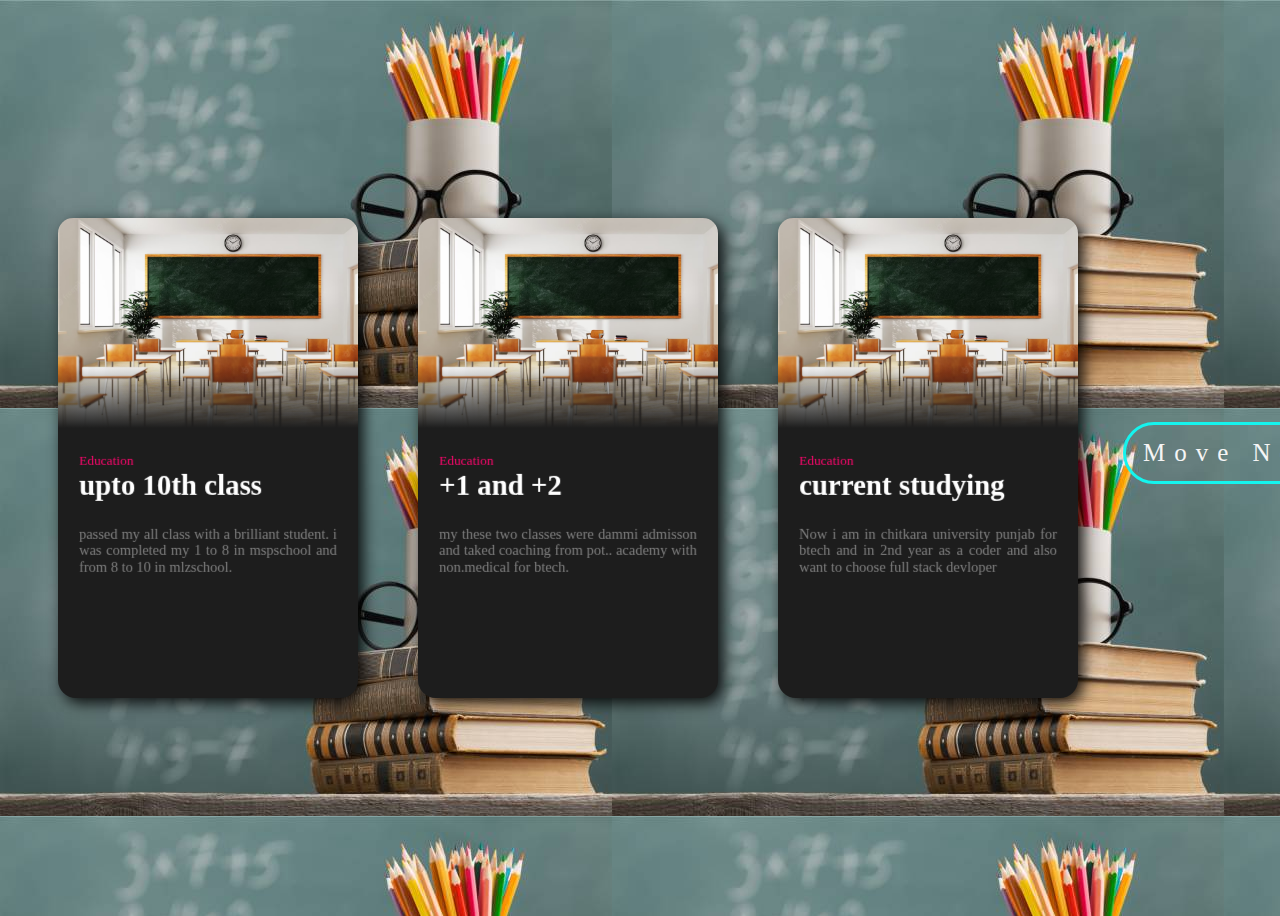
<file: 2/index.html>
<html>
<head>
    <meta charset="lJTF-8" / >
    <link rel="stylesheet" type="text/css" href=" styles.css "/>
    </head>
    <body>
    <div class="card rgb"data-tilt>
    <div class="card-image" ></div>
    <div class="card-text">
    <span class="date">Education</span>
    <h2>upto 10th class</h2>
    <p>passed my all class with a brilliant student. i was completed my 1 to 8 in mspschool and from 8 to 10 in mlzschool.</p>
    </div>
    </div>
    <div class="card rgb" data-tilt>
    <div class="card-image card2"></div>
    <div class="card-text card2">
    <span class="date">Education</span>
    <h2>+1 and +2</h2>
    <p>my these two classes were dammi admisson and taked coaching from pot.. academy with non.medical for btech.</p>
    </div>  
    </div>
    <div class="card rgb"data-tilt>
        <div class="card-image card3"></div>
        <div class="card-text card3">
        <span class="date">Education</span>
        <h2>current studying</h2>
        <p>Now i am in chitkara university punjab for btech and in 2nd year as a coder and also want to choose full stack devloper</p>

    </div>
    </div>
    <div class="container">
        <a href="file:///C:/Users/anike/OneDrive/Documents/all%20projects/Aportfolio/3/index.html">
        <div class="button">Move Next</div>
    </a>
        </div>
    <script src="vanilla-tilt.min.js"></script>
    <script>
    VanillaTi1t. init (document. querySelectorA11 ( " . card " ), {
    glare: true,
    reverse: true,
    "max-glare": 0.5
    });
    </script >
    </body>
</html>
</file>
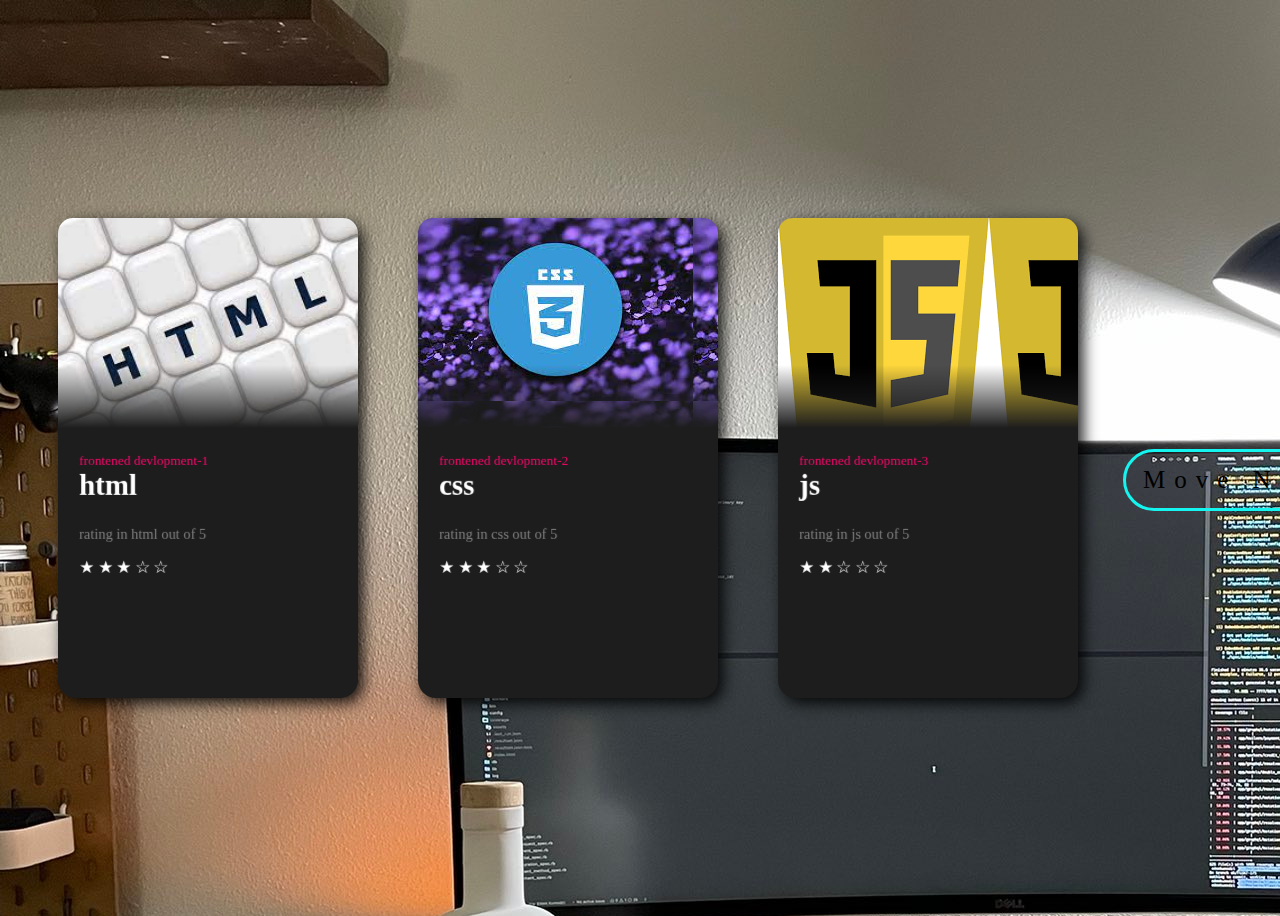
<file: 3/index.html>
<html>
<head>
    <meta charset="lJTF-8" / >
    <link rel="stylesheet" type="text/css" href=" style1.css "/>
    </head>
    <body>
    <div class="card rgb"data-tilt>
    <div class="card-image" ></div>
    <div class="card-text">
    <span class="date">frontened devlopment-1</span>
    <h2>html</h2>
    <p>rating in html out of 5</p>
    &#9733;
    &#9733;
    &#9733;
    &#9734;
    &#9734;
    </div>
    </div>
    <div class="card rgb" data-tilt>
    <div class="card-image card2"></div>
    <div class="card-text card2">
    <span class="date">frontened devlopment-2</span>
    <h2>css</h2>
    <p>rating in css out of 5</p>
    &#9733;
    &#9733;
    &#9733;
    &#9734;
    &#9734;
    </div>  
    </div>
    <div class="card rgb"data-tilt>
        <div class="card-image card3"></div>
        <div class="card-text card3">
        <span class="date">frontened devlopment-3</span>
        <h2>js</h2>
        <p>rating in js out of 5</p>
        &#9733;
    &#9733;
    &#9734;
    &#9734;
    &#9734;
    </div>
    </div>
    <div class="container">
        <a href="file:///C:/Users/anike/OneDrive/Documents/all%20projects/Aportfolio/4/index.html">
        <div class="button">Move Next</div>
    </a>
        </div>
    <script src="vanilla-tilt.min.js"></script>
    <script>
    VanillaTi1t. init (document. querySelectorA11 ( " . card " ), {
    glare: true,
    reverse: true,
    "max-glare": 0.5
    });
    </script >
    </body>
</html>
</file>
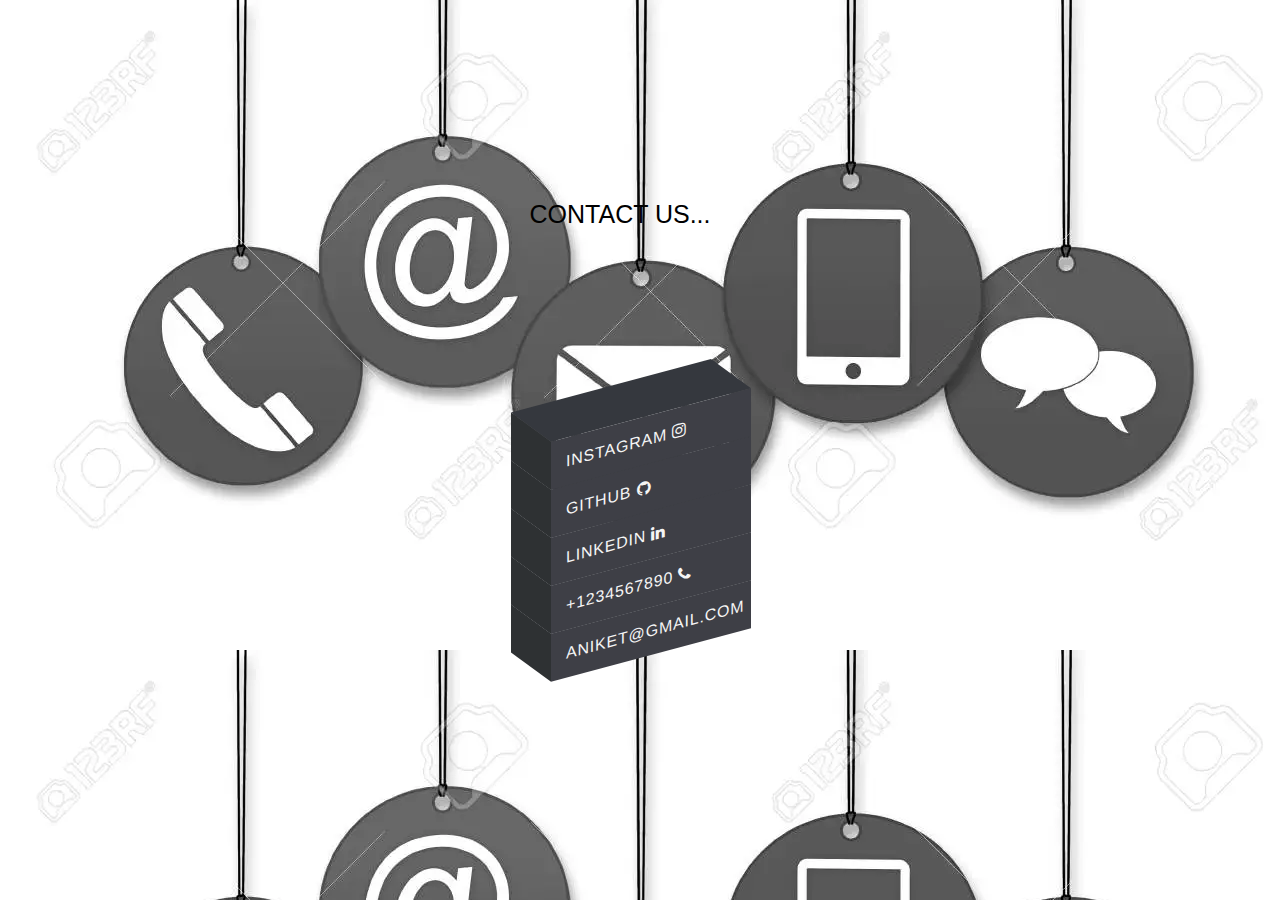
<file: 4/index.html>
<!DOCTYPE html>
<html lang="en">
<head>
    <meta charset="UTF-8">
    <meta http-equiv="X-UA-Compatible" content="IE=edge">
    <meta name="viewport" content="width=device-width, initial-scale=1.0">
    <link rel="stylesheet" href="style2.css">
    <link rel="stylesheet" href="https://cdnjs.cloudflare.com/ajax/libs/font-awesome/4.7.0/css/font-awesome.min.css">
</head>
<body>
    <h>CONTACT US...</h>
    <ul>
        <li style="--i:5;"><a href="https://www.instagram.com/aniket.0.1/" target="blank">instagram <i class="fa fa-instagram" aria-hidden="true"></i></a></li>
        <li style="--i:4;"><a href="https://github.com/Aniket021978" target="blank">github <i class="fa fa-github" aria-hidden="true"></i></a></li>
        <li style="--i:3;"><a href="https://www.linkedin.com/in/aniket-bansal-9b1909227/" target="blank">linkedin <i class="fa fa-linkedin" aria-hidden="true"></i></a></li>
        <li style="--i:2;"><a href="#">+1234567890 <i class="fa fa-phone" aria-hidden="true"></i></a></li>
        <li style="--i:1;"><a href="#">aniket@gmail.com</a></li>
    </ul>
</body>
</html>
</file>
<file: 2/styles.css>
body {
    width: 100vw;
    height: 100vh;
    display: flex;
    align-items: center;
    justify-content: center;
    background: url("Background.jpg");
    overflow: hidden;
}

.card {
    display: grid;
    position: relative;
    right:80px;
    grid-template-columns: 300px;
    grid-template-rows: 210px 250px 20px;
    grid-template-areas: "image" "text";
    border-radius: 18px;
    background: #1d1d1d;
    color: white;
    box-shadow: 5px 5px 15px rgb(0, 0, 0, 0.9);
    font-family: roboto;
    text-align: justify;
    cursor: pointer;
    margin: 30px;
    transform-style: preserve-3d;
    transform: perspective(1000px);
}

.rgb::after {
    content: "";
    background: linear-gradient(45deg,
            #ff0000 0%,
            #ff9a00 10%,
            #d0de21 20%,
            #4fdc4a 30%,
            #3fdad8 40% #2fc9e2 50%,
            #1c7fee 60%,
            #5f15f2 70%,
            #ba0cf8 80%,
            #fb07d9 90%,
            #ff0000 100%) repeat 0% 0% / 300% 100%;
    position: absolute;
    inset: -3px;
    border-radius: 16px;
    filter: blur(8px);
    transform: translateZ(-1px);
    animation: rgb 6s linear infinite;
}

@keyframes rgb {
    0% {
        background-position: 0% 50%;
    }

    50% {
        background-position: 100% 50%;
    }

    100% {
        background-position: 0% 50%;
    }
}

.js-tilt-glare {
    border-radius: 18px;
}

.card-image {
    grid-area: image;
    background: linear-gradient(#fff0 0%, #fff0 70%, #1d1d1d 100%), url("image.jpg");
    border-top-left-radius: 15px;
    border-top-right-radius: 15px;
    background-size: cover;
}

.card-text {
    grid-area: text;
    margin: 25px;
    transform: translateZ(30px);
}

.card-text .date {
    color: rgb(255, 7, 110);
    font-size: 13px;
}

.card-text p {
    color: grey;
    font-size: 14px;
    font-weight: 30;
}

.card-text h2 {
    margin-top: 0px;
    font-size: 28px;
}

.container {
    position: absolute;
    top: 50%;
    Left: 50%;
    transform: translate(-50%,
            -50%);
}
.container a{
    text-decoration: none;
}
.button {
    position: relative;
    bottom:-3px;
    left:600px;
    text-align: center;
    width: 200px;
    padding: 14px;
    font-size: 25px;
    color: whitesmoke;
    font-family: poppins;
    font-weight: 200;
    border: 3px solid #15f4ee;
    Letter-spacing: 9px;
    /* cursor: pointer; */
    border-radius: 40px;
    transition: 1s;
}

.button:hover {
    box-shadow: 0 5px 50px 0 #15f4ee inset, 0 5px 50px 0 #15f4ee,
        0 5px 50px 0 #15f4ee inset, 0 5px 50px 0 #15f4ee;
    text-shadow: 0 0 5px #15f4ee, 0 0 5px #15f4ee;
}
</file>
<file: 3/style1.css>
body {
    width: 100vw;
    height: 100vh;
    display: flex;
    align-items: center;
    justify-content: center;
    background: url("frontned.jpg");
    overflow: hidden;
}

.card {
    display: grid;
    position: relative;
    right:80px;
    grid-template-columns: 300px;
    grid-template-rows: 210px 250px 20px;
    grid-template-areas: "image" "text";
    border-radius: 18px;
    background: #1d1d1d;
    color: white;
    box-shadow: 5px 5px 15px rgb(0, 0, 0, 0.9);
    font-family: roboto;
    text-align: justify;
    cursor: pointer;
    margin: 30px;
    transform-style: preserve-3d;
    transform: perspective(1000px);
}

.rgb::after {
    content: "";
    background: linear-gradient(45deg,
            #ff0000 0%,
            #ff9a00 10%,
            #d0de21 20%,
            #4fdc4a 30%,
            #3fdad8 40% #2fc9e2 50%,
            #1c7fee 60%,
            #5f15f2 70%,
            #ba0cf8 80%,
            #fb07d9 90%,
            #ff0000 100%) repeat 0% 0% / 300% 100%;
    position: absolute;
    inset: -3px;
    border-radius: 16px;
    filter: blur(8px);
    transform: translateZ(-1px);
    animation: rgb 6s linear infinite;
}

@keyframes rgb {
    0% {
        background-position: 0% 50%;
    }

    50% {
        background-position: 100% 50%;
    }

    100% {
        background-position: 0% 50%;
    }
}

.js-tilt-glare {
    border-radius: 18px;
}

.card-image {
    grid-area: image;
    background: linear-gradient(#fff0 0%, #fff0 70%, #1d1d1d 100%), url("html.jpg"),url("css.jpg"),url("js.jpg");
    border-top-left-radius: 15px;
    border-top-right-radius: 15px;
    background-size: cover;
}
.card-image.card2{
    background: linear-gradient(#fff0 0%, #fff0 70%, #1d1d1d 100%),url("css.jpg");
}
.card-image.card3{
    background: linear-gradient(#fff0 0%, #fff0 70%, #1d1d1d 100%),url("js.jpg");
}
.card-text {
    grid-area: text;
    margin: 25px;
    transform: translateZ(30px);
}

.card-text .date {
    color: rgb(255, 7, 110);
    font-size: 13px;
}

.card-text p {
    color: grey;
    font-size: 14px;
    font-weight: 30;
}

.card-text h2 {
    margin-top: 0px;
    font-size: 28px;
}

.container {
    position: absolute;
    top: 50%;
    Left: 50%;
    transform: translate(-50%,-50%);
}
.container a{
    text-decoration: none;
}
.button {
    position: relative;
    bottom:-30px;
    left:600px;
    text-align: center;
    width: 200px;
    padding: 14px;
    font-size: 25px;
    color: black;
    font-family: poppins;
    font-weight: 200;
    border: 3px solid #15f4ee;
    Letter-spacing: 9px;
    border-radius: 40px;
    transition: 1s;
}

.button:hover {
    box-shadow: 0 5px 50px 0 #15f4ee inset, 0 5px 50px 0 #15f4ee,
        0 5px 50px 0 #15f4ee inset, 0 5px 50px 0 #15f4ee;
    text-shadow: 0 0 5px #15f4ee, 0 0 5px #15f4ee;
}
</file>
<file: 4/style2.css>
* {
    margin: 0;
    padding: 0;
    box-sizing: border-box;
    font-family: 'Oswald', sans-serif;
}
h{
    position: relative;
    height: 500px;
    left:80px;
    font-size: 25px;
}
body {
    display: flex;
    justify-content: center;
    align-items: center;
    min-height: 100vh;
    background: url("bb1.jpg");
}

ul {
    position: relative;
    transform: skewY(-15deg);
    height: 70px;
    right: 80px;
}

ul li {
    position: relative;
    list-style: none;
    width: 200px;
    background: #3e3f46;
    padding: 15px;
    z-index: var(--i);
    transition: 0.5s;
}

ul li:hover {
    background: #33a3ee;
    transform: translateX(50px);
}

ul li::before {
    content: '';
    position: absolute;
    top: 0;
    left: -40px;
    width: 40px;
    height: 100%;
    background: #2e3133;
    transform-origin: right;
    transform: skewY(45deg);
    transition: 0.5s;
}

ul li:hover::before {
    background: #1f5378;
}

ul li::after {
    content: '';
    position: absolute;
    top: -40px;
    left: 0;
    width: 100%;
    height: 40px;
    background: #35383e;
    transform-origin: bottom;
    transform: skewX(45deg);
    transition: 0.5s;
}

ul li:hover::after {
    background: #2982b9;
}

ul li a {
    text-decoration: none;
    color: whitesmoke;
    display: block;
    text-transform: uppercase;
    letter-spacing: 0.05em;
    transition: 0.5s;
}

ul li:hover a {
    color: #fff;
}

ul li:Last-child::after {
    box-shadow: -120px 120px 20px rgba(0, 0, 0, 0, 25);
}
</file>
